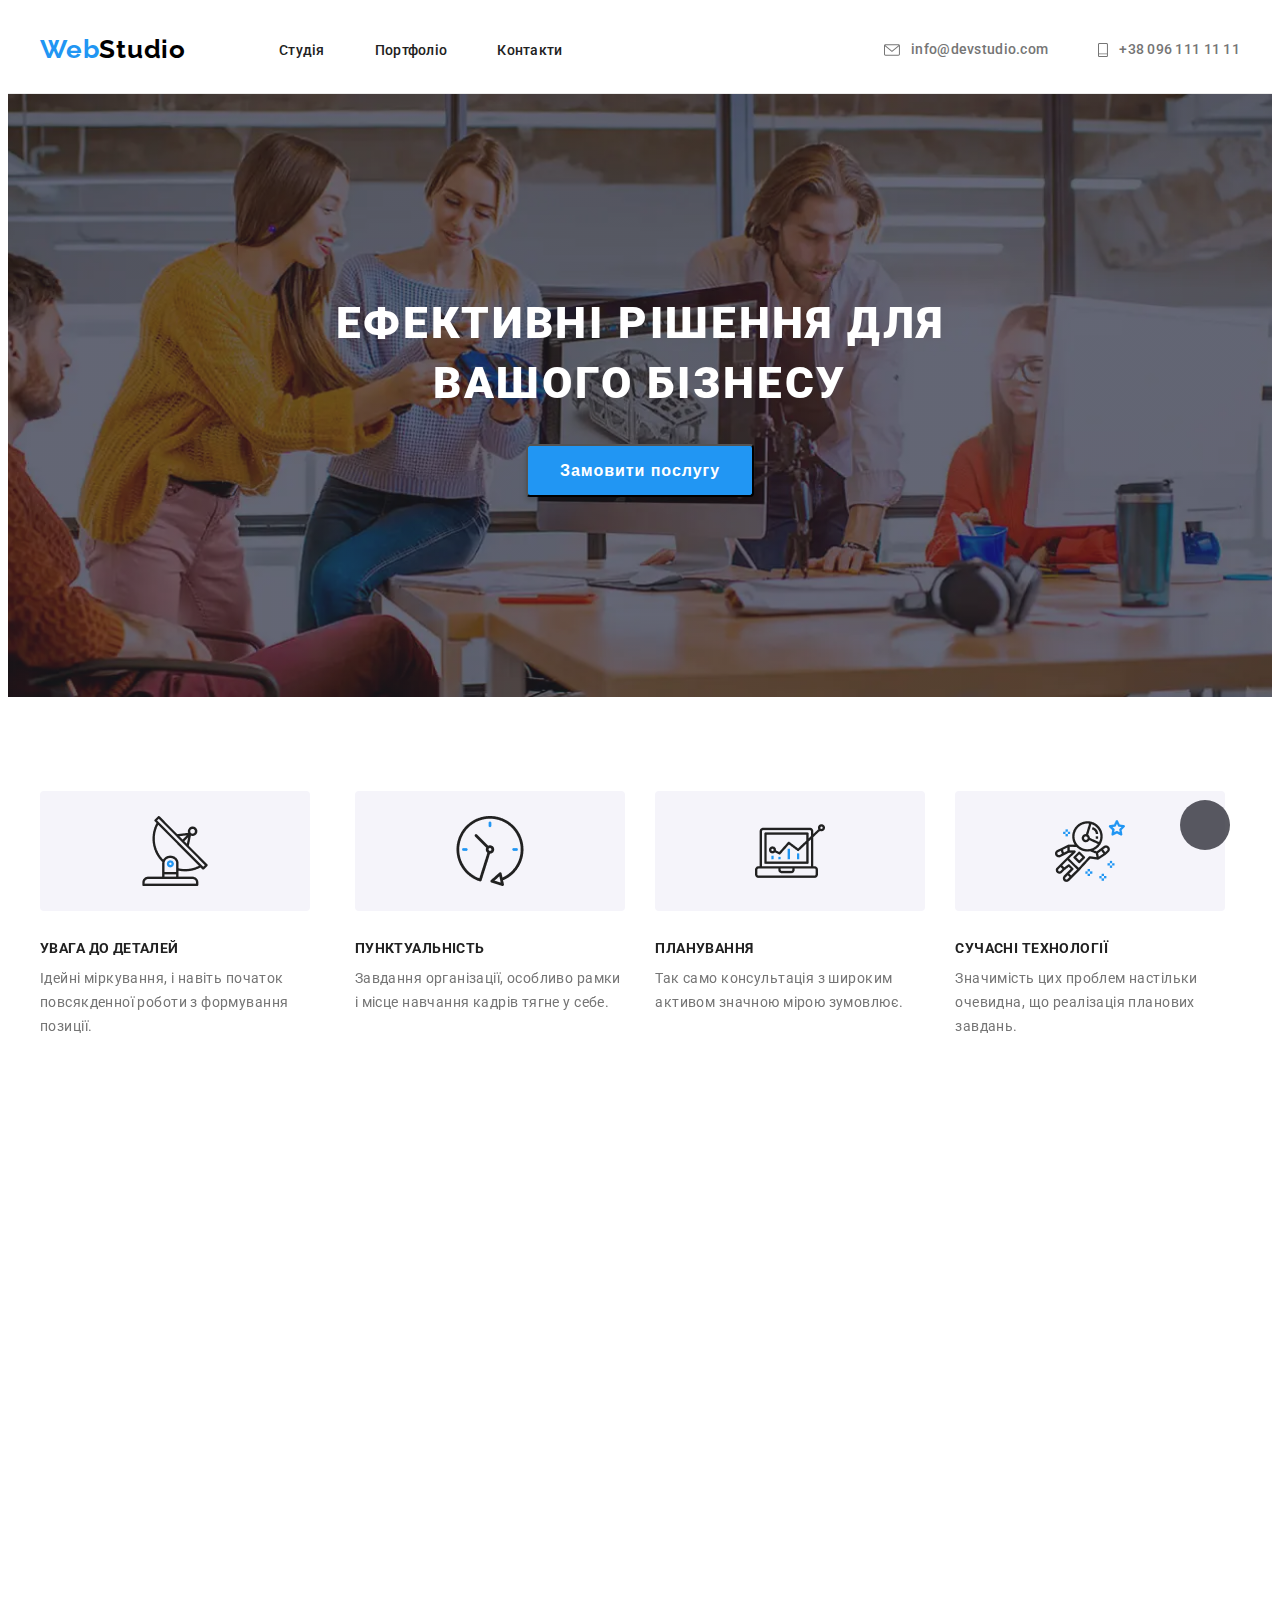
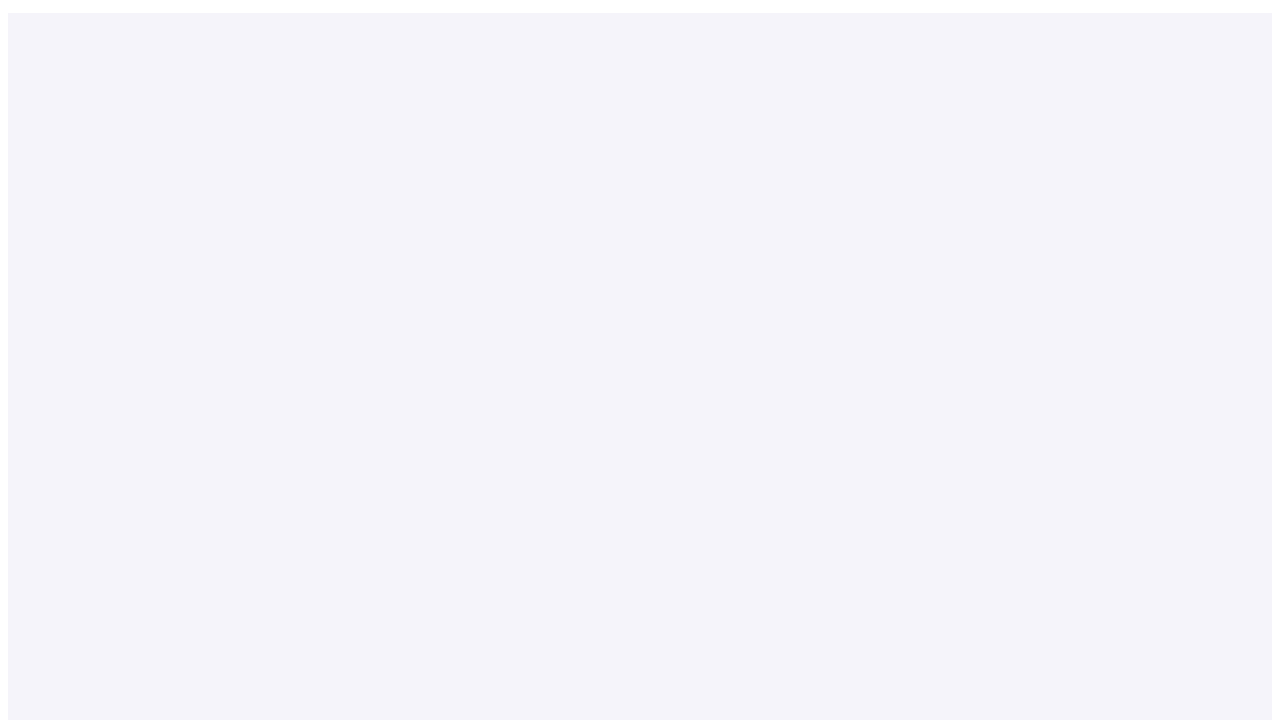
<file: index.html>
<!doctype html>
<html lang="en">
  <head>
    <meta charset="UTF-8" />
    <meta name="viewport" content="width=device-width, initial-scale=1.0" />
    <title>Document</title>
    <link href="https://unpkg.com/aos@2.3.1/dist/aos.css" rel="stylesheet" />
    <link
      rel="stylesheet"
      href="https://cdnjs.cloudflare.com/ajax/libs/animate.css/4.1.1/animate.min.css"
    />
    <link
      rel="stylesheet"
      href="https://cdnjs.cloudflare.com/ajax/libs/modern-normalize/3.0.1/modern-normalize.min.css"
      integrity="sha512-q6WgHqiHlKyOqslT/lgBgodhd03Wp4BEqKeW6nNtlOY4quzyG3VoQKFrieaCeSnuVseNKRGpGeDU3qPmabCANg=="
      crossorigin="anonymous"
      referrerpolicy="no-referrer"
    />
    <link rel="preconnect" href="https://fonts.googleapis.com" />
    <link rel="preconnect" href="https://fonts.gstatic.com" crossorigin />
    <link
      href="https://fonts.googleapis.com/css2?family=Raleway:ital,wght@0,100..900;1,100..900&family=Roboto:ital,wght@0,100..900;1,100..900&display=swap"
      rel="stylesheet"
    />
    <link rel="stylesheet" href="./sass/main.min.css" />
  </head>
  <body>
    <header class="header">
      
      <div class="container">
        <a
          class="header__logo animate__animated animate__fadeIn"
          href="./index.html"
          >Web<span class="header__span">Studio</span></a
        >
        <nav class="header__list">
          <ul class="header__items">
            <li class="header__item">
              <a class="header__link" href="./index.html">Студія</a>
            </li>
            <li class="header__item">
              <a class="header__link" href="./pages/portfolio.html"
                >Портфоліо</a
              >
            </li>
            <li class="header__item">
              <a class="header__link" href="">Контакти</a>
            </li>
          </ul>
        </nav>
        <ul class="header__lists">
          <li class="header__elem">
            <a class="header__gmail" href="mailto:info@devstudio.com"
              ><svg class="header__whitemail">
                <use href="./img/symbol-defs.svg#whitemail"></use>
              </svg>
              info@devstudio.com</a
            >
          </li>
          <li class="header__elem">
            <a class="header__gmail" href="tel:+380961111111"
              ><svg class="header__phone">
                <use href="./img/symbol-defs.svg#phone"></use></svg
              >+38 096 111 11 11</a
            >
          </li>
        </ul>
      </div>
    </header>
    <main>
      <section id="qwerty" class="buisness">
        <div class="container">
          <h1 class="buisness__title animate__animated animate__fadeIn">
            Ефективні рішення для вашого бізнесу
          </h1>
          <button
            class="buisness__btn animate__animated animate__fadeIn"
            data-modal-open
            type="button"
          >
            Замовити послугу
          </button>
        </div>
      </section>
      <section class="hero">
        <div class="container">
          <ul class="hero__list">
            <li
              class="hero__item"
              data-aos="fade-right"
              data-aos-anchor="#example-anchor"
              data-aos-offset="500"
              data-aos-duration="500"
            >
              <h2 class="hero__title">УВАГА ДО ДЕТАЛЕЙ</h2>
              <p class="hero__desc">
                Ідейні міркування, і навіть початок повсякденної роботи з
                формування позиції.
              </p>
            </li>
            <li
              class="hero__item"
              data-aos="fade-right"
              data-aos-anchor="#example-anchor"
              data-aos-offset="500"
              data-aos-duration="500"
            >
              <h2 class="hero__title">ПУНКТУАЛЬНІСТЬ</h2>
              <p class="hero__desc">
                Завдання організації, особливо рамки і місце навчання кадрів
                тягне у себе.
              </p>
            </li>
            <li
              class="hero__item"
              data-aos="fade-left"
              data-aos-anchor="#example-anchor"
              data-aos-offset="500"
              data-aos-duration="500"
            >
              <h2 class="hero__title">ПЛАНУВАННЯ</h2>
              <p class="hero__desc">
                Так само консультація з широким активом значною мірою зумовлює.
              </p>
            </li>
            <li
              class="hero__item"
              data-aos="fade-left"
              data-aos-anchor="#example-anchor"
              data-aos-offset="500"
              data-aos-duration="500"
            >
              <h2 class="hero__title">СУЧАСНІ ТЕХНОЛОГІЇ</h2>
              <p class="hero__desc">
                Значимість цих проблем настільки очевидна, що реалізація
                планових завдань.
              </p>
            </li>
          </ul>
        </div>
      </section>
      <section class="thingswedo">
        <div class="container">
          <h2
            class="thingswedo__title"
            data-aos="fade-up"
            data-aos-anchor-placement="center-bottom"
          >
            Чим ми займаємося
          </h2>
          <ul class="thingswedo__items">
            <li
              class="thingswedo__item"
              data-aos="fade-up"
              data-aos-anchor-placement="center-bottom"
            >
              <div class="thingswedo__wrap">
                <img class="thingswedo__img" src="./img/comp.webp" alt="comp" />
                <p class="thingswedo__desc">Десктопні додатки</p>
              </div>
            </li>
            <li
              class="thingswedo__item"
              data-aos="fade-up"
              data-aos-anchor-placement="center-bottom"
            >
              <div class="thingswedo__wrap">
                <img class="thingswedo__img" src="./img/tel.webp" alt="tel" />
                <p class="thingswedo__desc">Мобільні додатки</p>
              </div>
            </li>
            <li
              class="thingswedo__item"
              data-aos="fade-up"
              data-aos-anchor-placement="center-bottom"
            >
              <div class="thingswedo__wrap">
                <img
                  class="thingswedo__img"
                  src="./img/tablet.webp"
                  alt="tablet"
                />
                <p class="thingswedo__desc">Дизайнерські рішення</p>
              </div>
            </li>
          </ul>
        </div>
      </section>
      <section class="ourteam">
        <div class="container">
          <h2
            class="ourteam__title"
            data-aos="fade-up"
            data-aos-anchor-placement="center-bottom"
          >
            Наша команда
          </h2>
          <ul class="ourteam__items">
            <li
              class="ourteam__item"
              data-aos="fade-up"
              data-aos-anchor-placement="center-bottom"
            >
              <img class="ourteam__img" src="./img/igor.webp" alt="person" />
              <div class="ourteam__wrap">
                <h3 class="ourteam__desc">Ігор Дем'яненко</h3>
                <p class="ourteam__text">Product Designer</p>
                <ul class="ourteam__list">
                  <li class="ourteam__elem">
                    <a target="_blank" class="ourteam__link" href=""
                      ><svg class="ourteam__icon">
                        <use href="./img/symbol-defs.svg#insta"></use></svg
                    ></a>
                  </li>
                  <li class="ourteam__elem">
                    <a target="_blank" class="ourteam__link" href=""
                      ><svg class="ourteam__icon">
                        <use href="./img/symbol-defs.svg#twitter"></use></svg
                    ></a>
                  </li>
                  <li class="ourteam__elem">
                    <a target="_blank" class="ourteam__link" href=""
                      ><svg class="ourteam__icon">
                        <use href="./img/symbol-defs.svg#fb"></use></svg
                    ></a>
                  </li>
                  <li class="ourteam__elem">
                    <a target="_blank" class="ourteam__link" href=""
                      ><svg class="ourteam__icon">
                        <use href="./img/symbol-defs.svg#linkedin"></use></svg
                    ></a>
                  </li>
                </ul>
              </div>
            </li>
            <li
              class="ourteam__item"
              data-aos="fade-up"
              data-aos-anchor-placement="center-bottom"
            >
              <img class="ourteam__img" src="./img/olga.webp" alt="person" />
              <div class="ourteam__wrap">
                <h3 class="ourteam__desc">Ольга Рєпіна</h3>
                <p class="ourteam__text">Frontend Developer</p>
                <ul class="ourteam__list">
                  <li class="ourteam__elem">
                    <a class="ourteam__link" href=""
                      ><svg class="ourteam__icon">
                        <use href="./img/symbol-defs.svg#insta"></use></svg
                    ></a>
                  </li>
                  <li class="ourteam__elem">
                    <a class="ourteam__link" href=""
                      ><svg class="ourteam__icon">
                        <use href="./img/symbol-defs.svg#twitter"></use></svg
                    ></a>
                  </li>
                  <li class="ourteam__elem">
                    <a class="ourteam__link" href=""
                      ><svg class="ourteam__icon">
                        <use href="./img/symbol-defs.svg#fb"></use></svg
                    ></a>
                  </li>
                  <li class="ourteam__elem">
                    <a class="ourteam__link" href=""
                      ><svg class="ourteam__icon">
                        <use href="./img/symbol-defs.svg#linkedin"></use></svg
                    ></a>
                  </li>
                </ul>
              </div>
            </li>
            <li
              class="ourteam__item"
              data-aos="fade-up"
              data-aos-anchor-placement="center-bottom"
            >
              <img class="ourteam__img" src="./img/mikola.webp" alt="person" />
              <div class="ourteam__wrap">
                <h3 class="ourteam__desc">Микола Тарасов</h3>
                <p class="ourteam__text">Marketing</p>
                <ul class="ourteam__list">
                  <li class="ourteam__elem">
                    <a class="ourteam__link" href=""
                      ><svg class="ourteam__icon">
                        <use href="./img/symbol-defs.svg#insta"></use></svg
                    ></a>
                  </li>
                  <li class="ourteam__elem">
                    <a class="ourteam__link" href=""
                      ><svg class="ourteam__icon">
                        <use href="./img/symbol-defs.svg#twitter"></use></svg
                    ></a>
                  </li>
                  <li class="ourteam__elem">
                    <a class="ourteam__link" href=""
                      ><svg class="ourteam__icon">
                        <use href="./img/symbol-defs.svg#fb"></use></svg
                    ></a>
                  </li>
                  <li class="ourteam__elem">
                    <a class="ourteam__link" href=""
                      ><svg class="ourteam__icon">
                        <use href="./img/symbol-defs.svg#linkedin"></use></svg
                    ></a>
                  </li>
                </ul>
              </div>
            </li>
            <li
              class="ourteam__item"
              data-aos="fade-up"
              data-aos-anchor-placement="center-bottom"
            >
              <img
                class="ourteam__img"
                src="./img/mihajlo.webp"
                alt="mihajlo"
              />
              <div class="ourteam__wrap">
                <h3 class="ourteam__desc">Михайло Єрмаков</h3>
                <p class="ourteam__text">UI Designer</p>
                <ul class="ourteam__list">
                  <li class="ourteam__elem">
                    <a class="ourteam__link" href=""
                      ><svg class="ourteam__icon">
                        <use href="./img/symbol-defs.svg#insta"></use></svg
                    ></a>
                  </li>
                  <li class="ourteam__elem">
                    <a class="ourteam__link" href=""
                      ><svg class="ourteam__icon">
                        <use href="./img/symbol-defs.svg#twitter"></use></svg
                    ></a>
                  </li>
                  <li class="ourteam__elem">
                    <a class="ourteam__link" href=""
                      ><svg class="ourteam__icon">
                        <use href="./img/symbol-defs.svg#fb"></use></svg
                    ></a>
                  </li>
                  <li class="ourteam__elem">
                    <a class="ourteam__link" href=""
                      ><svg class="ourteam__icon">
                        <use href="./img/symbol-defs.svg#linkedin"></use></svg
                    ></a>
                  </li>
                </ul>
              </div>
            </li>
          </ul>
        </div>
      </section>
      <!-- <section class="clients">
        <div class="container">
          <h2
            class="clients__title"
            data-aos="fade-up"
            data-aos-anchor-placement="center-bottom"
          >
            Постійні клієнти
          </h2>
          <ul class="clients__list">
            <li
              class="clients__item"
              data-aos="fade-up"
              data-aos-anchor-placement="center-bottom"
            >
              <a class="clients__link" href=""
                ><svg class="clients__icon">
                  <use href="./img/symbol-defs.svg#logo"></use></svg
              ></a>
            </li>
            <li
              class="clients__item"
              data-aos="fade-up"
              data-aos-anchor-placement="center-bottom"
            >
              <a class="clients__link" href=""
                ><svg class="clients__icon">
                  <use href="./img/symbol-defs.svg#taglinehere"></use></svg
              ></a>
            </li>
            <li
              class="clients__item"
              data-aos="fade-up"
              data-aos-anchor-placement="center-bottom"
            >
              <a class="clients__link" href=""
                ><svg class="clients__icon">
                  <use href="./img/symbol-defs.svg#company"></use></svg
              ></a>
            </li>
            <li
              class="clients__item"
              data-aos="fade-up"
              data-aos-anchor-placement="center-bottom"
            >
              <a class="clients__link" href=""
                ><svg class="clients__icon">
                  <use href="./img/symbol-defs.svg#fosterpeters"></use></svg
              ></a>
            </li>
            <li
              class="clients__item"
              data-aos="fade-up"
              data-aos-anchor-placement="center-bottom"
            >
              <a class="clients__link" href=""
                ><svg class="clients__icon">
                  <use href="./img/symbol-defs.svg#brand"></use></svg
              ></a>
            </li>
            <li
              class="clients__item"
              data-aos="fade-up"
              data-aos-anchor-placement="center-bottom"
            >
              <a class="clients__link" href=""
                ><svg class="clients__icon">
                  <use href="./img/symbol-defs.svg#tagline"></use></svg
              ></a>
            </li>
          </ul>
        </div>
      </section> -->
    </main>
    <!-- <footer class="footer">
      <div class="container footer__box">
        <div class="footer__wrap">
          <a class="footer__logo" href="./index.html"
            >Web<span class="footer__span">Studio</span></a
          >
          <address class="footer__adress">
            <a
              class="footer__adresslink"
              target="_blank"
              href="https://www.google.de/maps/place/Lesi+Ukrainky+St,+26,+Kyiv,+Ukraine,+02000/@50.5190835,30.4336427,17z/data=!3m1!4b1!4m10!1m2!2m1!1z0LwuINCa0LjRl9CyLCDQv9GALdGCINCb0LXRgdGWINCj0LrRgNCw0ZfQvdC60LgsIDI2!3m6!1s0x40d4d29b9e369069:0xeeaf9105321176ab!8m2!3d50.5190802!4d30.4385136!15sCjPQvC4g0JrQuNGX0LIsINC_0YAt0YIg0JvQtdGB0ZYg0KPQutGA0LDRl9C90LrQuCwgMjaSAQpzdWJwcmVtaXNl4AEA!16s%2Fg%2F11nnkv0_gf?entry=ttu&g_ep=EgoyMDI1MDYxMS4wIKXMDSoASAFQAw%3D%3D"
              >м. Київ, пр-т Лесі Українки, 26</a
            >
            <ul class="footer__items">
              <li class="footer__item">
                <a class="footer__gmail" href="mailto:info@devstudio.com"
                  >info@devstudio.com</a
                >
              </li>
              <li class="footer__item">
                <a class="footer__gmail" href="tel:+380961111111"
                  >+38 096 111 11 11</a
                >
              </li>
            </ul>
          </address>
        </div>
        <div class="footer__wrapper">
          <h2 class="footer__title">приєднуйтесь</h2>
          <ul class="footer__list">
            <li class="footer__elem">
              <a href="" class="footer__link">
                <svg class="footer__icon">
                  <use href="./img/symbol-defs.svg#insta"></use>
                </svg>
              </a>
            </li>
            <li class="footer__elem">
              <a href="" class="footer__link">
                <svg class="footer__icon">
                  <use href="./img/symbol-defs.svg#twitter"></use>
                </svg>
              </a>
            </li>
            <li class="footer__elem">
              <a href="" class="footer__link">
                <svg class="footer__icon">
                  <use href="./img/symbol-defs.svg#fb"></use>
                </svg>
              </a>
            </li>
            <li class="footer__elem">
              <a href="" class="footer__link">
                <svg class="footer__icon">
                  <use href="./img/symbol-defs.svg#linkedin"></use>
                </svg>
              </a>
            </li>
          </ul>
        </div>

        <div class="footer__subscribewrap">
          <h2 class="footer__title">Підпишіться на розсилку</h2>
          <form class="footer__form">
            <input class="footer__email" placeholder="E-mail" type="email" />
            <button class="footer__btn" type="button">
              Підписатися<svg class="footer__send">
                <use href="./img/symbol-defs.svg#send"></use>
              </svg>
            </button>
          </form>
        </div>
      </div>
    </footer> -->
    <div data-modal class="backdrop is-hidden">
      <div class="modal">
        <button class="modal__close" data-modal-close type="button">
          <svg class="modal__x">
            <use href="./img/symbol-defs.svg#close"></use>
          </svg>
        </button>
        <h2 class="modal__title">Залиште свої дані, ми вам передзвонимо</h2>
        <form class="modal__form">
          <label class="modal__label"
            >Ім'я
            <input class="modal__input" required type="text" />
            <svg class="modal__svg">
              <use href="./img/symbol-defs.svg#person"></use>
            </svg>
          </label>
          <label class="modal__label"
            >Телефон
            <input
              class="modal__input"
              pattern="^\+49\d{11}$"
              required
              type="tel"
            />
            <svg class="modal__svg">
              <use href="./img/symbol-defs.svg#telephone"></use>
            </svg>
          </label>
          <label class="modal__label"
            >Пошта
            <input class="modal__input" required type="email" />
            <svg class="modal__svg">
              <use href="./img/symbol-defs.svg#mail"></use>
            </svg>
          </label>
          <label class="modal__lab"
            >Коментар
            <textarea
              placeholder="Введіть текст"
              class="modal__comment"
            ></textarea>
          </label>
          <div class="modal__box">
            <input class="modal__check" required type="checkbox" />
            <span class="modal__text">Погоджуюся з розсилкою та приймаю</span>
            <a class="modal__link" href="">Умови договору</a>
          </div>
          <button class="modal__btn" type="submit">Відправити</button>
        </form>
      </div>
    </div>
    <a class="scroll-top" href="#qwerty"><svg class="scroll-icon">
          <use href="./img/symbol-defs.svg#icon-arrowup"></use></svg
      ></a>
    <script src="./js/modal.js"></script>
    <script src="https://unpkg.com/aos@2.3.1/dist/aos.js"></script>
    <script>
      AOS.init();
    </script>
  </body>
</html>
</file>
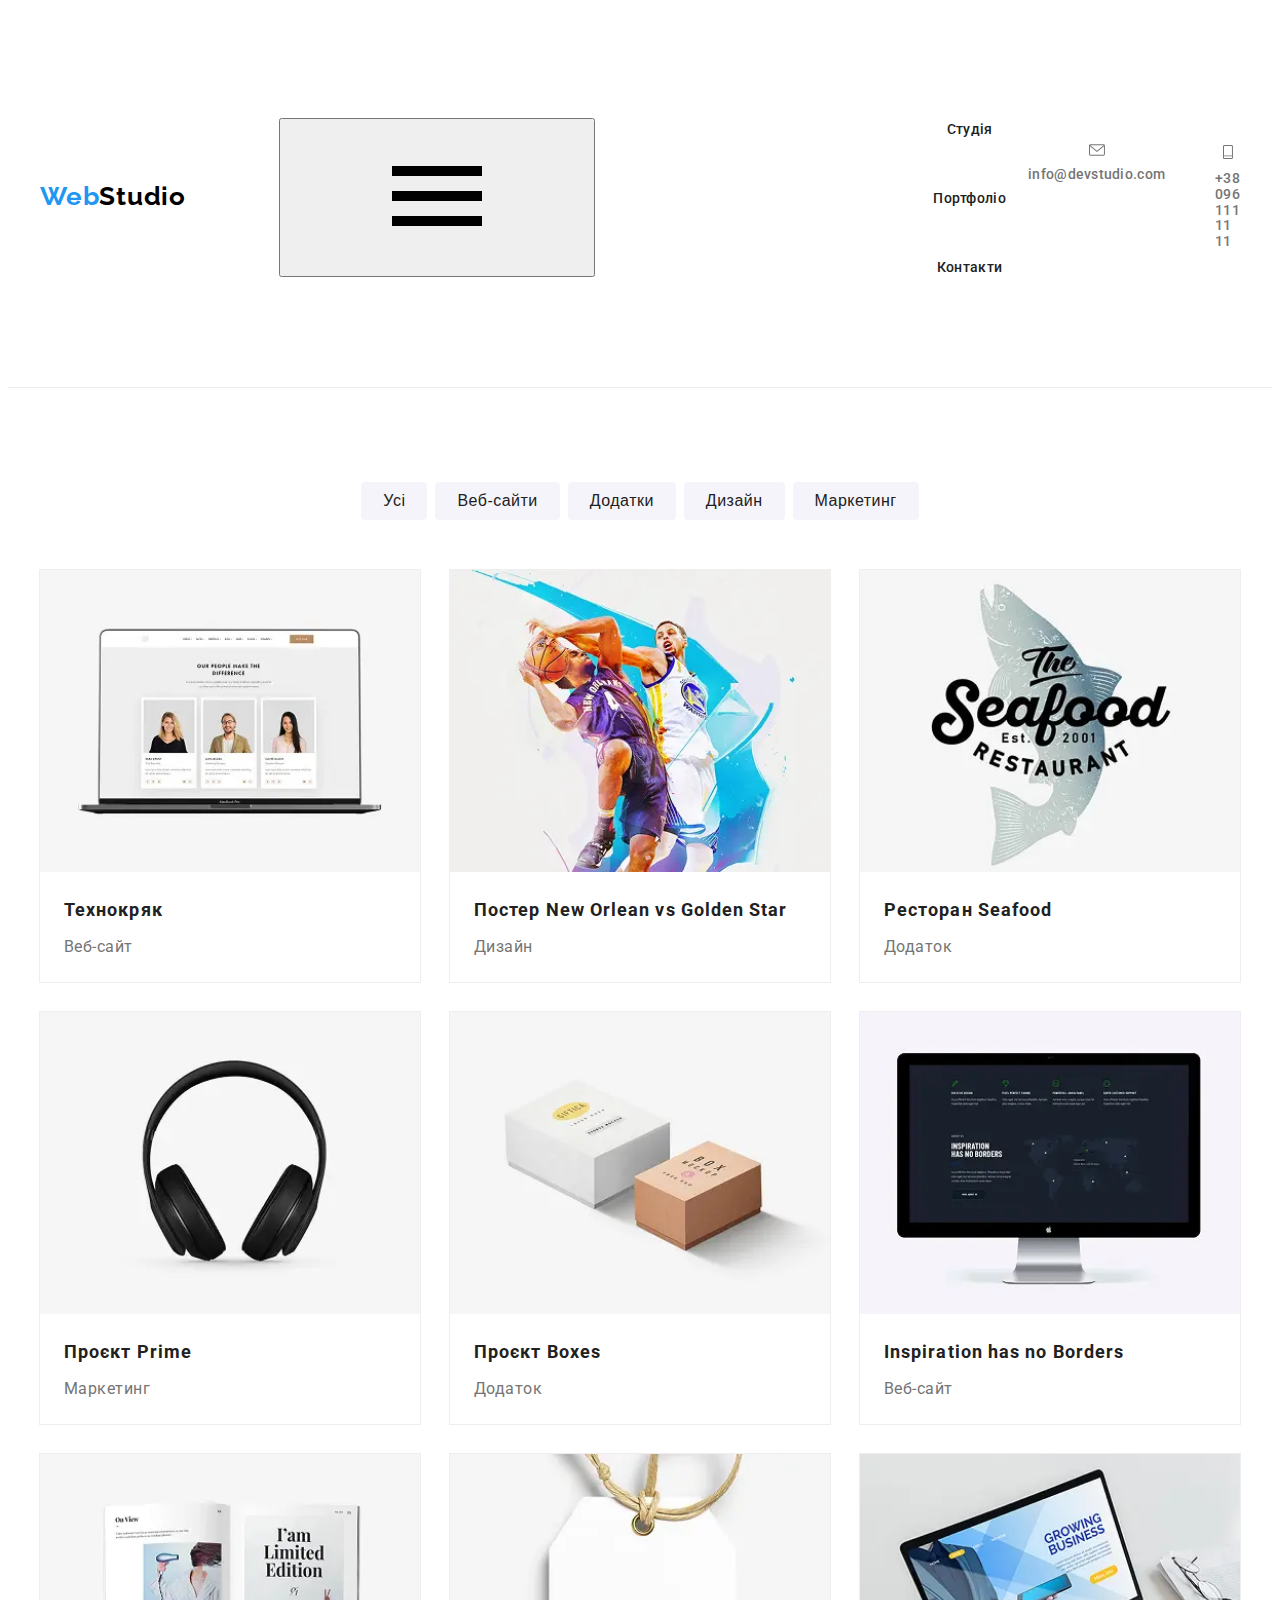
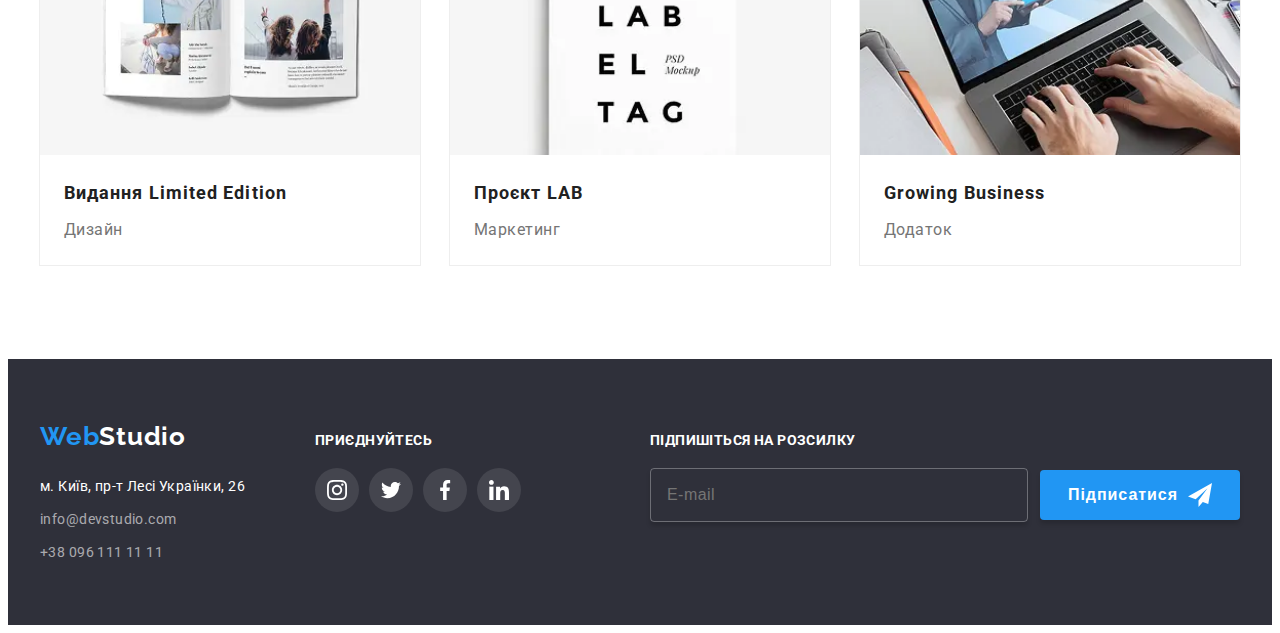
<file: pages/portfolio.html>
<!DOCTYPE html>
<html lang="en">
  <head>
    <meta charset="UTF-8" />
    <meta name="viewport" content="width=device-width, initial-scale=1.0" />
    <title>Document</title>
    <link
      rel="stylesheet"
      href="https://cdnjs.cloudflare.com/ajax/libs/modern-normalize/3.0.1/modern-normalize.min.css"
      integrity="sha512-q6WgHqiHlKyOqslT/lgBgodhd03Wp4BEqKeW6nNtlOY4quzyG3VoQKFrieaCeSnuVseNKRGpGeDU3qPmabCANg=="
      crossorigin="anonymous"
      referrerpolicy="no-referrer"
    />
    <link rel="preconnect" href="https://fonts.googleapis.com" />
    <link rel="preconnect" href="https://fonts.gstatic.com" crossorigin />
    <link
      href="https://fonts.googleapis.com/css2?family=Raleway:ital,wght@0,100..900;1,100..900&family=Roboto:ital,wght@0,100..900;1,100..900&display=swap"
      rel="stylesheet"
    />
    
    <link rel="stylesheet" href="../sass/main.min.css" />
  </head>
  <body>
    <header id="scroll" class="header">
      
      <div class="container">
        <a class="header__logo animate__animated animate__fadeIn" href="../index.html"
          >Web<span class="header__span">Studio</span></a
        >
        <button type="button" class="header__menu" data-menu-open>
          <svg class="header__burger">
                <use href="../img/symbol-defs.svg#menu"></use>
              </svg>
        </button>

<div class="menu is-hidden" data-menu>
  <button type="button" class="menu__close" data-menu-close>
              <svg class="menu__x">
                <use href="../img/symbol-defs.svg#close"></use>
              </svg>
  </button>
  <ul class="menu__list">
    <li class="menu_item"><a href="../index.html" class="menu__link">Студія</a></li>
    <li class="menu_item"><a href="../portfolio.html" class="menu__link">Портфоліо</a></li>
    <li class="menu_item"><a href="" class="menu__link">Контакти</a></li>
  </ul>
  <ul class="menu__items">
    <li class="menu__elem"><a href="" class="menu_gmail">+38 096 111 11 11</a></li>
    <li class="menu__elem"><a href="" class="menu_gmail">info@devstudio.com</a></li>
  </ul>
  <ul class="menu__elements">
    <li class="menu_element"><a href="" class="menu__social">Instagram</a></li>
    <li class="menu_element"><a href="" class="menu__social">Twitter</a></li>
    <li class="menu_element"><a href="" class="menu__social">Facebook</a></li>
    <li class="menu_element"><a href="" class="menu__social">LinkedIn</a></li>
  </ul>
</div>

        <nav class="header__list">
          <ul class="header__items">
            <li class="header__item">
              <a class="header__link" href="../index.html">Студія</a>
            </li>
            <li class="header__item">
              <a class="header__link" href="../pages/portfolio.html">Портфоліо</a>
            </li>
            <li class="header__item">
              <a class="header__link" href="">Контакти</a>
            </li>
          </ul>
        </nav>
        <ul class="header__lists">
          <li class="header__elem">
            <a class="header__gmail" href="mailto:info@devstudio.com"
              ><svg class="header__whitemail">
                <use href="../img/symbol-defs.svg#whitemail"></use>
              </svg>
              info@devstudio.com</a
            >
          </li>
          <li class="header__elem">
            <a class="header__gmail" href="tel:+380961111111"
              ><svg class="header__phone">
                <use href="../img/symbol-defs.svg#phone"></use></svg
              >+38 096 111 11 11</a
            >
          </li>
        </ul>
      </div>
    </header>
    <main>
      <section class="cart">
        <div class="container">
          <ul class="cart__list">
            <li class="cart__item">
              <button class="cart__btn" type="button">Усі</button>
            </li>
            <li class="cart__item">
              <button class="cart__btn" type="button">Веб-сайти</button>
            </li>
            <li class="cart__item">
              <button class="cart__btn" type="button">Додатки</button>
            </li>
            <li class="cart__item">
              <button class="cart__btn" type="button">Дизайн</button>
            </li>
            <li class="cart__item">
              <button class="cart__btn" type="button">Маркетинг</button>
            </li>
          </ul>
          <ul class="cart__items">
            <li class="cart__elem">
              <div class="cart__box">
              <img class="cart__img" src="../img/technokryak.webp" alt="bleh" />
              <p class="cart__description">Ресурс пропонує комплексні пропозиції з різним рівнем функціоналу та сервісів. Все це дозволить відвідувачу отримати вичерпні відомості про компанію чи приватну особу.</p>
            </div>
              
              <div class="cart__wrap">
                <h2 class="cart__title">Технокряк</h2>
                <p class="cart__desc">Веб-сайт</p>
              </div>
            </li>
            <li class="cart__elem">
              <div class="cart__box">
              <img class="cart__img" src="../img/lebroon.webp" alt="pluh" />
              <p class="cart__description">Ресурс пропонує комплексні пропозиції з різним рівнем функціоналу та сервісів. Все це дозволить відвідувачу отримати вичерпні відомості про компанію чи приватну особу.</p>
            </div>
              <div class="cart__wrap">
                <h2 class="cart__title">Постер New Orlean vs Golden Star</h2>
                <p class="cart__desc">Дизайн</p>
              </div>
            </li>
            <li class="cart__elem">
              <div class="cart__box">
              <img class="cart__img" src="../img/seafood.webp" alt="beaum" />
              <p class="cart__description">Ресурс пропонує комплексні пропозиції з різним рівнем функціоналу та сервісів. Все це дозволить відвідувачу отримати вичерпні відомості про компанію чи приватну особу.</p>
            </div>
              <div class="cart__wrap">
                <h2 class="cart__title">Ресторан Seafood</h2>
                <p class="cart__desc">Додаток</p>
              </div>
            </li>
            <li class="cart__elem">
              <div class="cart__box">
              <img
                class="cart__img"
                src="../img/headphones.webp"
                alt="hedphon"
              />
              <p class="cart__description">Ресурс пропонує комплексні пропозиції з різним рівнем функціоналу та сервісів. Все це дозволить відвідувачу отримати вичерпні відомості про компанію чи приватну особу.</p>
            </div>
              <div class="cart__wrap">
                <h2 class="cart__title">Проєкт Prime</h2>
                <p class="cart__desc">Маркетинг</p>
              </div>
            </li>
            <li class="cart__elem">
              <div class="cart__box">
              <img class="cart__img" src="../img/boxessss.webp" alt="boxs" />
              <p class="cart__description">Ресурс пропонує комплексні пропозиції з різним рівнем функціоналу та сервісів. Все це дозволить відвідувачу отримати вичерпні відомості про компанію чи приватну особу.</p>
            </div>
              <div class="cart__wrap">
                <h2 class="cart__title">Проєкт Boxes</h2>
                <p class="cart__desc">Додаток</p>
              </div>
            </li>
            <li class="cart__elem">
              <div class="cart__box">
              <img class="cart__img" src="../img/monitor.webp" alt="comp" />
              <p class="cart__description">Ресурс пропонує комплексні пропозиції з різним рівнем функціоналу та сервісів. Все це дозволить відвідувачу отримати вичерпні відомості про компанію чи приватну особу.</p>
            </div>
              <div class="cart__wrap">
                <h2 class="cart__title">Inspiration has no Borders</h2>
                <p class="cart__desc">Веб-сайт</p>
              </div>
            </li>
            <li class="cart__elem">
              <div class="cart__box">
              <img class="cart__img" src="../img/book.webp" alt="book" />
              <p class="cart__description">Ресурс пропонує комплексні пропозиції з різним рівнем функціоналу та сервісів. Все це дозволить відвідувачу отримати вичерпні відомості про компанію чи приватну особу.</p>
            </div>
              <div class="cart__wrap">
                <h2 class="cart__title">Видання Limited Edition</h2>
                <p class="cart__desc">Дизайн</p>
              </div>
            </li>
            <li class="cart__elem">
              <div class="cart__box">
              <img class="cart__img" src="../img/tag.webp" alt="burp" />
              <p class="cart__description">Ресурс пропонує комплексні пропозиції з різним рівнем функціоналу та сервісів. Все це дозволить відвідувачу отримати вичерпні відомості про компанію чи приватну особу.</p>
            </div>
              <div class="cart__wrap">
                <h2 class="cart__title">Проєкт LAB</h2>
                <p class="cart__desc">Маркетинг</p>
              </div>
            </li>
            <li class="cart__elem">
              <div class="cart__box">
              <img class="cart__img" src="../img/mmbuisneesss.webp" alt="fart" />
              <p class="cart__description">Ресурс пропонує комплексні пропозиції з різним рівнем функціоналу та сервісів. Все це дозволить відвідувачу отримати вичерпні відомості про компанію чи приватну особу.</p>
            </div>
              <div class="cart__wrap">
                <h2 class="cart__title">Growing Business</h2>
                <p class="cart__desc">Додаток</p>
              </div>
            </li>
          </ul>
        </div>
      </section>
    </main>

        <footer class="footer">
      <div class="container footer__box">
        <div class="footer__wrap">
          <a class="footer__logo" href="../index.html"
            >Web<span class="footer__span">Studio</span></a
          >
          <address class="footer__adress">
            <a
              class="footer__adresslink"
              target="_blank"
              href="https://www.google.de/maps/place/Lesi+Ukrainky+St,+26,+Kyiv,+Ukraine,+02000/@50.5190835,30.4336427,17z/data=!3m1!4b1!4m10!1m2!2m1!1z0LwuINCa0LjRl9CyLCDQv9GALdGCINCb0LXRgdGWINCj0LrRgNCw0ZfQvdC60LgsIDI2!3m6!1s0x40d4d29b9e369069:0xeeaf9105321176ab!8m2!3d50.5190802!4d30.4385136!15sCjPQvC4g0JrQuNGX0LIsINC_0YAt0YIg0JvQtdGB0ZYg0KPQutGA0LDRl9C90LrQuCwgMjaSAQpzdWJwcmVtaXNl4AEA!16s%2Fg%2F11nnkv0_gf?entry=ttu&g_ep=EgoyMDI1MDYxMS4wIKXMDSoASAFQAw%3D%3D"
              >м. Київ, пр-т Лесі Українки, 26</a
            >
            <ul class="footer__items">
              <li class="footer__item">
                <a class="footer__gmail" href="mailto:info@devstudio.com"
                  >info@devstudio.com</a
                >
              </li>
              <li class="footer__item">
                <a class="footer__gmail" href="tel:+380961111111"
                  >+38 096 111 11 11</a
                >
              </li>
            </ul>
          </address>
        </div>
        <div class="footer__wrapper">
          <h2 class="footer__title">приєднуйтесь</h2>
          <ul class="footer__list">
            <li class="footer__elem">
              <a href="" class="footer__link">
                <svg class="footer__icon">
                  <use href="../img/symbol-defs.svg#insta"></use>
                </svg>
              </a>
            </li>
            <li class="footer__elem">
              <a href="" class="footer__link">
                <svg class="footer__icon">
                  <use href="../img/symbol-defs.svg#twitter"></use>
                </svg>
              </a>
            </li>
            <li class="footer__elem">
              <a href="" class="footer__link">
                <svg class="footer__icon">
                  <use href="../img/symbol-defs.svg#fb"></use>
                </svg>
              </a>
            </li>
            <li class="footer__elem">
              <a href="" class="footer__link">
                <svg class="footer__icon">
                  <use href="../img/symbol-defs.svg#linkedin"></use>
                </svg>
              </a>
            </li>
          </ul>
        </div>

        <div class="footer__subscribewrap">
          <h2 class="footer__title">Підпишіться на розсилку</h2>
          <form class="footer__form">
            <input class="footer__email" placeholder="E-mail" type="email" />
            <button class="footer__btn" type="button">
              Підписатися<svg class="footer__send">
                <use href="../img/symbol-defs.svg#send"></use>
              </svg>
            </button>
          </form>
        </div>
      </div>
    </footer>
    <script src="../js/menu.js"></script>
  </body>
</html>
</file>
<file: sass/main.min.css>
a{text-decoration:none}ul{list-style:none;margin:0;padding:0}h1,h2,h3,h4,h5,h6,p{margin:0}img{display:block;width:100%}address{font-style:normal}.modal,.modal__x,.modal__input,.modal__svg,.cart__btn,.cart__elem,.cart__description,.footer__link,.clients__link,.clients__icon,.ourteam__link,.ourteam__icon,.header__link,.header__link:after,.header__gmail,.header__whitemail,.header__phone{transition-duration:250ms;transition-timing-function:cubic-bezier(0.4, 0, 0.2, 1)}.container{width:1200px;margin-right:auto;margin-left:auto;padding-left:15px;padding-right:15px}body{font-family:Roboto}.scroll-top{width:50px;height:50px;border-radius:50%;background-color:rgba(47,48,58,.8);display:flex;align-items:center;justify-content:center;flex-wrap:wrap;flex-direction:row;gap:0px;position:fixed;right:50px;bottom:50px}.scroll-icon{width:20px;height:30px;fill:#fff}.scroll-top:hover{background-color:#757575}.scroll-top:hover .scroll-icon{fill:#eee}.header{padding-top:24px;padding-bottom:25px;border-bottom:1px solid #ececec}.header .container{display:flex;align-items:center}.header__logo{color:#2196f3;font-family:Raleway;font-size:26px;font-weight:700;line-height:1.38;letter-spacing:.78px;margin-right:93px}.header__span{color:#000}.header__items{display:flex;align-items:center;justify-content:center;flex-wrap:wrap;flex-direction:row;gap:50px}.header__item{position:relative}.header__link{color:#212121;font-size:14px;font-weight:500;line-height:1.14;letter-spacing:.28px;transition-property:color}.header__link:hover{color:#2196f3}.header__link:hover:after{opacity:1;transform:scale(1)}.header__link:after{display:block;content:"";position:absolute;width:100%;height:4px;border-radius:2px;background:#2196f3;opacity:0;left:0;bottom:-33px;transition-property:opacity,transform;transform:scale(0)}.header__lists{display:flex;gap:50px;margin-left:auto}.header__gmail{color:#757575;font-size:14px;font-weight:500;line-height:1.14;letter-spacing:.28px;display:flex;align-items:center;justify-content:center;flex-wrap:wrap;flex-direction:row;gap:11px;transition-property:color}.header__gmail:hover{color:#2196f3}.header__gmail:hover .header__whitemail{fill:#2196f3}.header__gmail:hover .header__phone{fill:#2196f3}.header__whitemail{width:16px;height:12px;fill:#757575;transition-property:fill}.header__whitemail:hover{fill:#2196f3}.header__phone{width:10px;height:16px;fill:#757575;transition-property:fill}.buisness{background-color:#2f303a;padding-top:200px;padding-bottom:200px;text-align:center;background-image:linear-gradient(rgba(47, 48, 58, 0.4), rgba(47, 48, 58, 0.4)),url(../img/buisnessbcg.webp);background-repeat:no-repeat;background-position:center;background-size:cover}.buisness__title{color:#fff;text-align:center;font-size:44px;font-weight:900;line-height:1.36;letter-spacing:2.64px;text-transform:uppercase;width:696px;margin-left:auto;margin-right:auto;margin-bottom:30px;position:sticky;top:0}.buisness__btn{color:#fff;text-align:center;font-size:16px;font-weight:700;line-height:1.87;letter-spacing:.96px;border-radius:4px;background:#2196f3;box-shadow:0 4px 4px 0 rgba(0,0,0,.15);padding:10px 32px}.hero{padding-top:94px;padding-bottom:94px}.hero__list{display:flex;gap:30px}.hero__item::before{content:"";width:270px;height:120px;display:block;background-color:#f5f4fa;border-radius:4px;margin-bottom:30px;background-image:url(../img/antenna1.png);background-repeat:no-repeat;background-position:center;background-size:70px 70px}.hero__item:nth-child(2)::before{background-image:url(../img/clock1.png)}.hero__item:nth-child(3)::before{background-image:url(../img/diagram1.png)}.hero__item:nth-child(4)::before{background-image:url(../img/astronaut.png)}.hero__title{color:#212121;font-size:14px;font-weight:700;line-height:1.14;letter-spacing:.42px;text-transform:uppercase;margin-bottom:10px}.hero__desc{color:#757575;font-size:14px;font-weight:400;line-height:1.71;letter-spacing:.42px}.thingswedo{padding-bottom:94px}.thingswedo__title{color:#212121;text-align:center;font-size:36px;font-weight:700;line-height:1.16;letter-spacing:1.08px;margin-bottom:50px}.thingswedo__items{display:flex;gap:30px}.thingswedo__wrap{position:relative}.thingswedo__desc{font-weight:700;line-height:normal;letter-spacing:.42px;text-transform:uppercase;font-size:14px;color:#fff;position:absolute;bottom:0;left:0;text-align:center;margin:0;padding-top:27px;padding-bottom:27px;background:rgba(47,48,58,.8);width:100%}.ourteam{background-color:#f5f4fa;padding-top:94px;padding-bottom:94px}.ourteam__title{color:#212121;text-align:center;font-size:36px;font-weight:700;line-height:1.16;letter-spacing:1.08px;margin-bottom:50px}.ourteam__items{display:flex;gap:30px}.ourteam__item{box-shadow:0 1px 3px 0 rgba(0,0,0,.12),0 1px 1px 0 rgba(0,0,0,.14),0 2px 1px 0 rgba(0,0,0,.2);border-radius:0 0 4px 4px}.ourteam__img{width:270px;height:260px}.ourteam__wrap{padding-top:30px;padding-bottom:30px;background-color:#fff;border-radius:0 0 4px 4px}.ourteam__desc{color:#212121;text-align:center;font-size:16px;font-weight:500;line-height:1.18;letter-spacing:.48px}.ourteam__text{color:#757575;text-align:center;font-size:16px;font-weight:400;line-height:1.18;letter-spacing:.48px;margin-top:10px}.ourteam__list{display:flex;align-items:center;justify-content:center;flex-wrap:wrap;flex-direction:row;gap:10px;margin-top:16px}.ourteam__link{border-radius:50%;width:44px;height:44px;display:flex;align-items:center;justify-content:center;flex-wrap:wrap;flex-direction:row;gap:0px;transition-property:background-color}.ourteam__link:hover{background-color:#2196f3}.ourteam__link:hover .ourteam__icon{fill:#fff}.ourteam__icon{width:20px;height:20px;fill:#afb1b8;transition-property:fill}.clients{background-color:#fff;padding-top:94px;padding-bottom:94px}.clients__title{color:#212121;text-align:center;font-size:36px;font-weight:700;line-height:normal;letter-spacing:1.08px;margin-bottom:50px}.clients__list{display:flex;gap:30px}.clients__link{width:170px;height:92px;border-radius:4px;border:1px solid #afb1b8;display:flex;align-items:center;justify-content:center;flex-wrap:wrap;flex-direction:row;gap:0px;transition-property:border}.clients__link:hover{border:1px solid #2196f3}.clients__link:hover .clients__icon{fill:#2196f3}.clients__icon{width:106px;height:60px;fill:#afb1b8;transition-property:fill}.footer{background-color:#2f303a;padding-top:60px;padding-bottom:60px}.footer__box{display:flex;align-items:baseline}.footer__logo{color:#2196f3;font-family:Raleway;font-size:26px;font-weight:700;line-height:1.38;letter-spacing:.78px;margin-bottom:20px;display:inline-block}.footer__span{color:#fff}.footer__adresslink{color:#fff;font-size:14px;font-weight:400;line-height:1.71;letter-spacing:.42px}.footer__items{margin-top:9px;display:flex;align-items:start;justify-content:center;flex-wrap:wrap;flex-direction:column;gap:9px}.footer__gmail{color:hsla(0,0%,100%,.6);font-size:14px;font-weight:400;line-height:1.71;letter-spacing:.42px}.footer__wrapper{margin-left:70px;margin-right:auto}.footer__title{color:#fff;font-size:14px;font-weight:700;line-height:normal;letter-spacing:.42px;text-transform:uppercase;margin-bottom:20px}.footer__list{gap:10px;display:flex}.footer__link{width:44px;height:44px;border-radius:50%;background-color:hsla(0,0%,100%,.1);display:flex;align-items:center;justify-content:center;flex-wrap:wrap;flex-direction:row;gap:0px;transition-property:background-color}.footer__link:hover{background-color:#2196f3}.footer__icon{width:20px;height:20px;fill:#fff}.footer__form{display:flex;align-items:center;justify-content:center;flex-wrap:wrap;flex-direction:row;gap:12px}.footer__email{color:hsla(0,0%,100%,.6);font-size:16px;font-weight:400;line-height:20px;letter-spacing:.48px;background-color:#2f303a;border-radius:4px;border:1px solid hsla(0,0%,100%,.3);background:rgba(33,150,243,0);box-shadow:0 4px 4px 0 rgba(0,0,0,.15);padding-left:16px;width:358px;height:50px}.footer__btn{color:#fff;text-align:center;font-size:16px;font-weight:700;line-height:30px;letter-spacing:.96px;border-radius:4px;background:#2196f3;box-shadow:0 4px 4px 0 rgba(0,0,0,.15);padding-top:10px;padding-right:28px;padding-bottom:10px;padding-left:28px;border:none;display:flex;align-items:center;justify-content:center;flex-wrap:wrap;flex-direction:row;gap:10px}.footer__send{width:24px;height:24px;fill:#fff}.cart{padding-top:94px;padding-bottom:94px}.cart__list{display:flex;align-items:center;justify-content:center;flex-wrap:wrap;flex-direction:row;gap:8px;margin-bottom:50px}.cart__btn{color:#212121;text-align:center;font-size:16px;font-weight:500;line-height:1.62;letter-spacing:.48px;border-radius:4px;background:#f5f4fa;border:rgba(0,0,0,0);padding:6px 22px;transition-property:color,box-shadow,background-color}.cart__btn:hover{color:#fff;background-color:#2196f3;box-shadow:0 3px 1px 0 rgba(0,0,0,.1),0 1px 2px 0 rgba(0,0,0,.08),0 2px 2px 0 rgba(0,0,0,.12)}.cart__items{display:flex;align-items:center;justify-content:center;flex-wrap:wrap;flex-direction:row;gap:30px}.cart__elem{outline:1px solid #eee;background:#fff;flex-basis:calc((100% - 60px)/3);transition-property:box-shadow}.cart__elem:hover{box-shadow:0 1px 1px 0 rgba(0,0,0,.12),0 4px 4px 0 rgba(0,0,0,.06),1px 4px 6px 0 rgba(0,0,0,.16)}.cart__elem:hover .cart__description{opacity:1;transform:translateY(0)}.cart__box{position:relative;overflow:hidden}.cart__description{color:#fff;font-size:18px;font-weight:400;line-height:28px;letter-spacing:.54px;background-color:rgba(33,150,243,.9);position:absolute;top:0;left:0;height:100%;padding:63px 24px;opacity:0;transition-property:opacity,transform;transform:translateY(100%)}.cart__wrap{padding:20px 24px}.cart__title{color:#212121;font-size:18px;font-weight:700;line-height:2;letter-spacing:1.08px;margin-bottom:4px}.cart__desc{color:#757575;font-size:16px;font-weight:400;line-height:1.87;letter-spacing:.48px}.backdrop{position:fixed;top:0;left:0;width:100%;height:100%;background-color:rgba(0,0,0,.2);opacity:1}.is-hidden{opacity:0;pointer-events:none;transition-property:opacity;transition-duration:1000ms;transition-timing-function:cubic-bezier(0.4, 0, 0.2, 1)}.is-hidden .modal{transform:translate(-50%, 200px) scale(0)}.modal{width:528px;height:581px;background-color:#fff;position:absolute;top:50%;left:50%;transform:translate(-50%, -50%) scale(1);border-radius:4px;box-shadow:0 1px 3px 0 rgba(0,0,0,.12),0 1px 1px 0 rgba(0,0,0,.14),0 2px 1px 0 rgba(0,0,0,.2);padding:40px;transition-property:transform}.modal__close{width:30px;height:30px;border-radius:50%;display:flex;align-items:center;justify-content:center;flex-wrap:wrap;flex-direction:row;gap:0px;outline:1px solid rgba(0,0,0,.1);border:none;background-color:rgba(0,0,0,0);position:absolute;top:8px;right:8px}.modal__close:hover .modal__x{fill:#2196f3}.modal__x{width:11px;height:11px;transition-property:fill}.modal__title{color:#212121;text-align:center;font-size:20px;font-weight:700;line-height:normal;letter-spacing:.6px;margin-bottom:12px}.modal__label{color:#757575;font-size:12px;font-weight:400;line-height:normal;letter-spacing:.12px;margin-bottom:4px;display:block;position:relative}.modal__input{display:block;border-radius:4px;outline:1px solid rgba(33,33,33,.2);border:none;width:100%;height:40px;padding-left:42px;color:inherit;font-size:inherit;margin-bottom:10px;margin-top:4px;transition-property:outline}.modal__input:hover{outline:1px solid #2196f3}.modal__input:hover+.modal__svg{fill:#2196f3}.modal__svg{fill:#212121;width:12px;height:12px;position:absolute;left:15px;top:33px;transition-property:fill}.modal__lab{color:#757575;font-size:12px;font-weight:400;line-height:normal;letter-spacing:.12px;display:block}.modal__comment{resize:none;width:100%;height:120px;border-radius:4px;border:1px solid rgba(33,33,33,.2);display:block;padding:12px 16px;margin-top:4px}.modal__box{margin-right:auto;margin-left:auto;margin-top:20px;display:flex;align-items:center;justify-content:center;flex-wrap:wrap;flex-direction:row;gap:0px}.modal__check{fill:#212121;width:16px;height:15px}.modal__text{color:#757575;font-size:14px;font-weight:400;line-height:24px;letter-spacing:.42px;margin-left:8.38px;margin-right:3px}.modal__link{color:#2196f3;font-size:14px;font-weight:400;line-height:24px;letter-spacing:.42px;text-decoration-line:underline;text-decoration-style:solid;-webkit-text-decoration-skip-ink:none;text-decoration-skip-ink:none;text-decoration-thickness:auto;text-underline-offset:auto;text-underline-position:from-font}.modal__btn{color:#fff;text-align:center;font-size:16px;font-weight:700;line-height:30px;letter-spacing:.96px;border-radius:4px;background:#2196f3;box-shadow:0 4px 4px 0 rgba(0,0,0,.15);padding-top:10px;padding-bottom:10px;padding-right:52px;padding-left:52px;border:none;margin-left:auto;margin-right:auto;display:flex;align-items:center;justify-content:center;flex-wrap:wrap;flex-direction:row;gap:0px;margin-top:30px}/*# sourceMappingURL=main.min.css.map */
</file>
